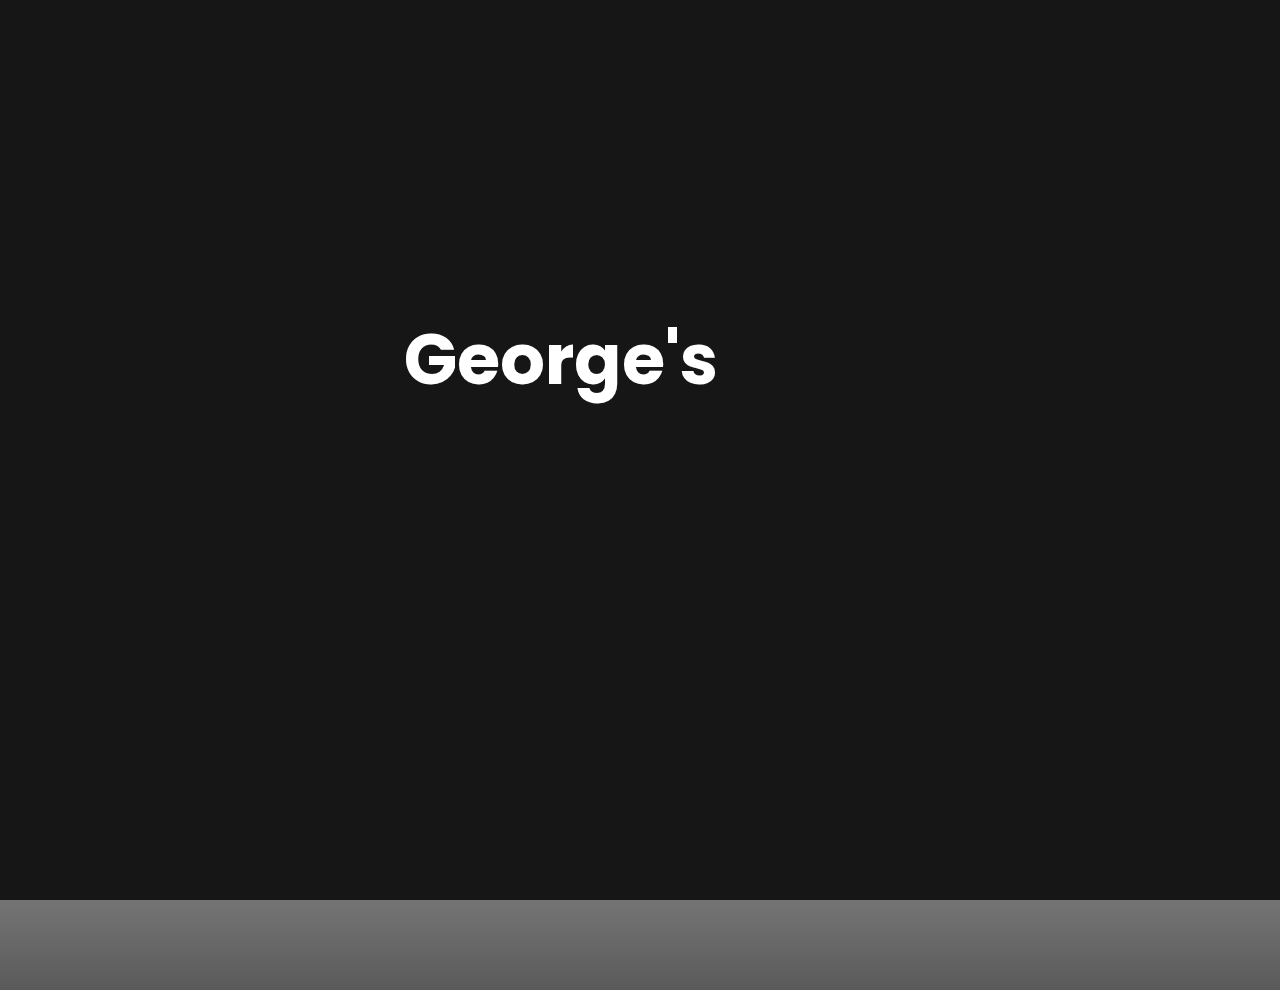
<file: index.html>
<!DOCTYPE html>
<html lang="en"> 
<head>
  <meta charset="UTF-8">
  <link rel="stylesheet" href="style.css">
  <link rel="preconnect" href="https://fonts.googleapis.com">
<link rel="preconnect" href="https://fonts.gstatic.com" crossorigin>
<link href="https://fonts.googleapis.com/css2?family=Comfortaa:wght@300;400&family=Playfair+Display&family=Poppins:wght@300&display=swap" rel="stylesheet"> 
  <meta name="viewport" content="width=device-width, initial-scale=1.0">
</head>
    <style>
text{font-size: 50px;}

h1{  color: black; }
h2{  color: black; }
h3{  color: black; }
p{  color: black; }

h1{font-size:70px;}
h3{font-size:30px;}
h2{font-size:40px;}
p{font-size:37px;}
body{margin:0 ;}
img {border-radius: 1%;}

.fwh-slide{
  height:110vh;
  background: linear-gradient(#f2f2f2,#c6c6c6,#bababa,#5a5a5a);
  box-sizing: border-box;}

  
 
  footer{margin-top: auto;}

.pill-nav a {
  display: inline-block;
  color: black;
  text-align: center;
  padding: 14px;
  text-decoration: none;
  font-size: 40px;
  border-bottom: 10000px;
  border-radius: 5px;}

  .pill-nav a:hover { background-color: black;color: white;}
.pill-nav a.active {background-color: black; color: white; }
</style>
        <style type="text/css">
          #slider{overflow: hidden;}
          #slider figure{ position: relative; width: 420%; margin: 0; left: 0; animation: 20s slider infinite;}
          #slider figure img{ float: left; width: 10%;}
          @keyframes slider {
            0% {
              left: 0%;
            }
            20% {
              left: 0%;
            }
            25% {
              left: -100%;
            }
            45% {
              left: -100%;
            }
            50% {
              left: -200%;
            }
            70% {
              left: -200%;
            }
            75% {
              left: -300%;
            }
            95% {
              left: -300%;
            }
            100% {
              left: -300%;
            }
          }
          </style>
<body>
  <div class="intro">
    <h1 class="logo-header">
        <c<span class="logo"> George's </span><span class="logo"> Grill </span>
    </h1>
</div>
  <section class="fwh-slide">
    <center><title>George's  Grill</title></center>
   <center> <div class="pill-nav">
      <a class="active" href="index.html">Home</a>
      <a href="prices.html">Prices</a>
      <a href="aboutus.html">About</a>
    </div>
    <hr>
  </center>
    <center><text>George's  Grill</text></center>
   


      <div id="slider">
        <figure>
          <img src="IMG_1921.jpg"><img src="IMG_1922.jpg"><img src="IMG_1923.jpg"><img src="IMG_1921.jpg"><img src="IMG_1923.jpg"><img src="IMG_1925.jpg"><img src="IMG_1926.jpg"><img src="IMG_1921.jpg">
          <img src="IMG_1927.jpg"><img src="IMG_1928.jpg">
        </figure>
      </div>
<hr>
    <footer><center><h3>You can contact us at <br>Phone numbers:<br>Larenda Walker: (330)-706-8075
        <br>Debarah turner: (330)-761-8117<br>Email: georgegrills619@gmail.com </h3></center></footer>
  <hr>
      </section>
    
   
</body>
<script src="app.js"></script>
</html>
</file>
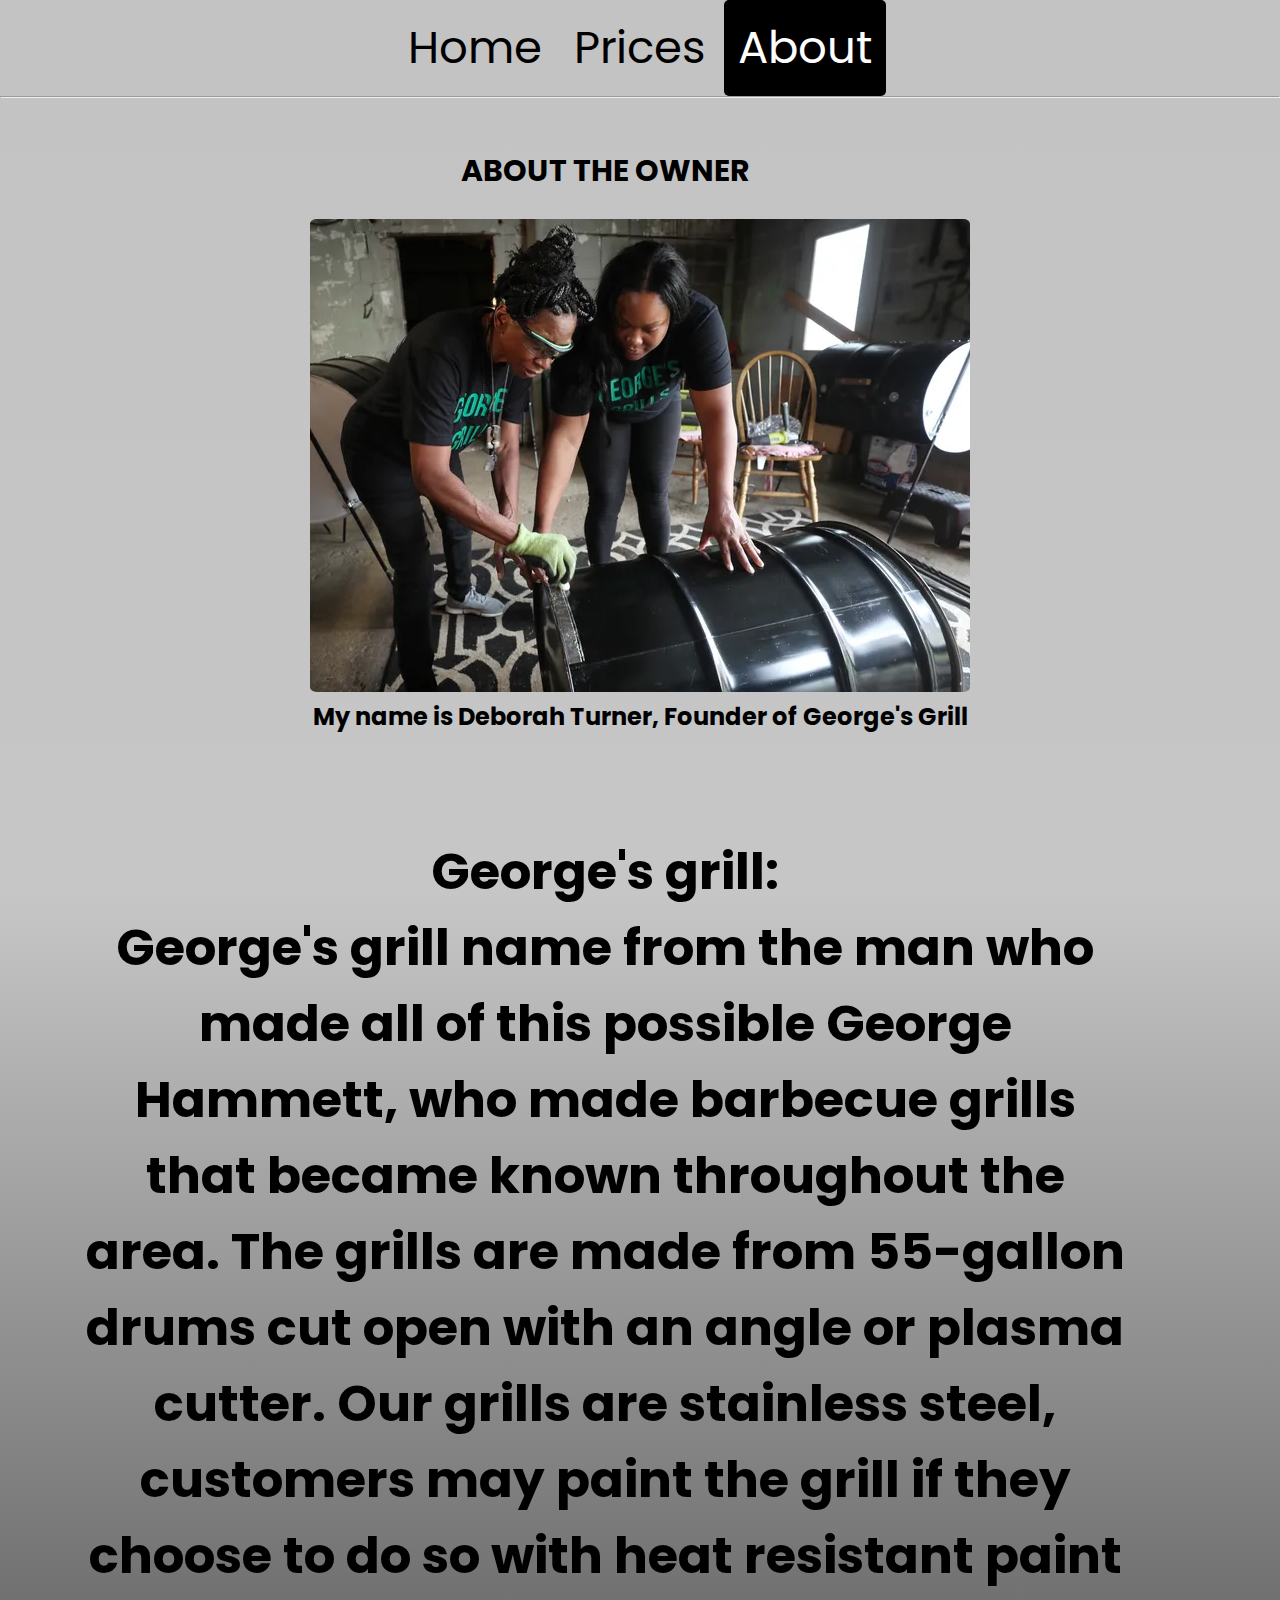
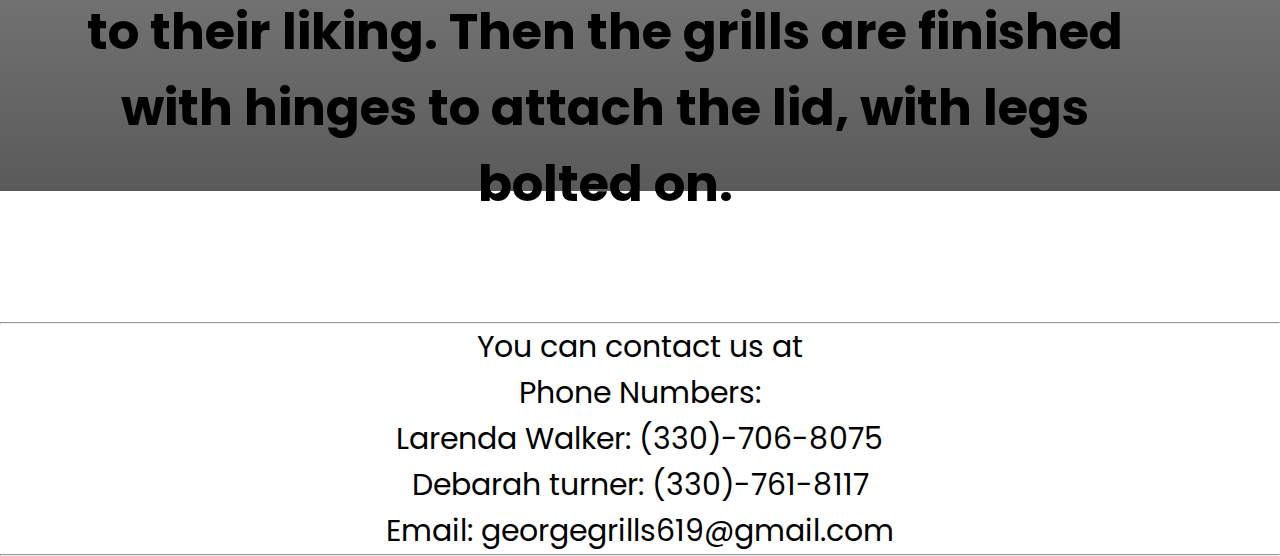
<file: aboutus.html>
<!DOCTYPE html>
<html>
  <head>
    <meta charset="UTF-8">
    <link rel="stylesheet" href="style.css">
    <link rel="preconnect" href="https://fonts.googleapis.com">
  <link rel="preconnect" href="https://fonts.gstatic.com" crossorigin>
  <link href="https://fonts.googleapis.com/css2?family=Comfortaa:wght@300;400&family=Playfair+Display&family=Poppins:wght@300&display=swap" rel="stylesheet"> 
    <meta name="viewport" content="width=device-width, initial-scale=1.0">
  </head>
    <style>
h1{color: black;font-size:30px; margin-top: 50px; margin-bottom: 25px; margin-right: 150px; margin-left: 80px;}
h2{color: black;}
h3{color: black;}
p{color: black; font-size:30px; }
body {margin:0 ;}
.pill-nav a {display: inline-block; color:black; text-align: center; padding: 14px; text-decoration: none; font-size: 45px; border-radius: 5px;}
.pill-nav a:hover { background-color: black; color: white;}
.pill-nav a.active {background-color: black; color: white;}
img {border-radius: 1%;}

.fwh-slide{
height:199vh;
background: linear-gradient(#c3c3c3,#c6c6c6,#5a5a5a);
box-sizing: border-box;}
</style>

<style type="text/css">
#slider{overflow: hidden;}
h3{margin-top: 100px; margin-bottom: 100px; margin-right: 150px; margin-left: 80px; font-size: 50px;}
text{text-align: center; font-size: 50px; color: black; padding: 5px; color: white; text-shadow: 1px 1px 2px black, 0 0 25px blue, 0 0 5px darkblue;}
</style>
</html>
<body>
  <section class="fwh-slide">
  <center><div class="pill-nav">
    <a href="index.html">Home</a>
    <a href="prices.html">Prices</a>
    <a class="active" href="aboutus.html">About</a>
  </div>
  <hr>
</center>
      </div>
    <center><title>George's  Grill owner</title></center>
  
    <center><left><h1>ABOUT THE OWNER</h1></left>
      <a href="https://www.beaconjournal.com/story/news/2021/08/16/focus-black-owned-business-georges-grills-builds-grandfathers-legacy/5489293001/">
        <img src="75addaae-6b51-4ac1-8775-65e4da69ccd0-Bob._Georges_Grilles_4.webp" > 
        </a></div>
    <h2>My name is Deborah Turner, Founder of George's  Grill <br></h2></center> 

    <h3><center>George's grill:<br>George's grill name from the man who made all of this possible George Hammett, who made barbecue grills that became known throughout the area.
      The grills are made from 55-gallon drums cut open with an angle or plasma cutter. Our grills are stainless steel, customers may paint the grill if they choose to do so with heat resistant paint to their liking.
      Then the grills are finished with hinges to attach the lid, with legs bolted on. </center></h3>
<hr>
         <footer><center><p>You can contact us at <br>Phone Numbers:<br>Larenda Walker: (330)-706-8075
          <br>Debarah turner: (330)-761-8117<br>Email: georgegrills619@gmail.com </p></center></footer>
          <hr>
</section>
</body>
</html>
</file>
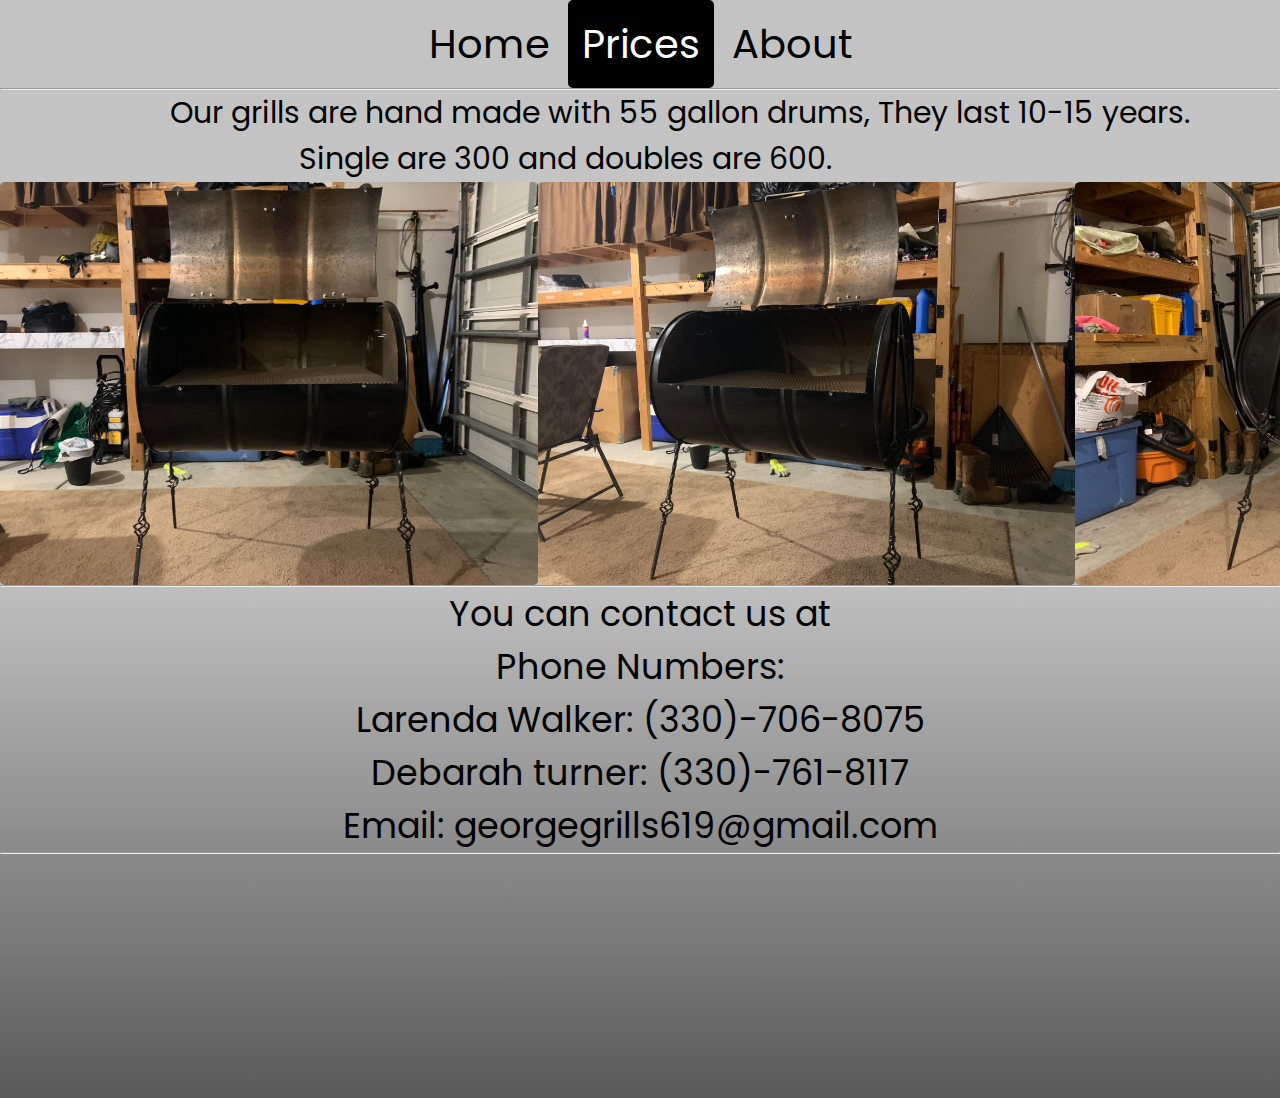
<file: prices.html>
<!DOCTYPE html>
<html>
    <head>
      <meta charset="UTF-8">
      <link rel="stylesheet" href="style.css">
      <link rel="preconnect" href="https://fonts.googleapis.com">
    <link rel="preconnect" href="https://fonts.gstatic.com" crossorigin>
    <link href="https://fonts.googleapis.com/css2?family=Comfortaa:wght@300;400&family=Playfair+Display&family=Poppins:wght@300&display=swap" rel="stylesheet"> 
      <meta name="viewport" content="width=device-width, initial-scale=1.0">
    </head>
    <style>
      
h1{  color: black; }
h3{  color: white; }
p{  color: black; }
text{color: black ; font-size:35px;text-align: center;
  color: black;font-size:30px; margin-top: 50px; margin-bottom: 25px; margin-right: 150px; margin-left: 80px;} 
h1{font-size:30px;}
h3{font-size:30px;}
p{font-size:35px;}

body
{margin:0 ;
background-size: cover;
background-size: cover;
position: relative;
min-height: 100vh;
display: flex;
flex-direction: column;}

footer{margin-top: auto;}
p{margin-bottom: auto;}

.pill-nav a {
  display: inline-block;
  color: black;
  text-align: center;
  padding: 14px;
  text-decoration: none;
  font-size: 40px;
  border-radius: 5px;}

  img {border-radius: 1%;}

  .fwh-slide{
  height:122vh;
  background: linear-gradient(#c3c3c3,#c6c6c6,#5a5a5a);
  box-sizing: border-box;}

.pill-nav a:hover {background-color: black; color: white;}
.pill-nav a.active { background-color: black; color: white; }
        </style>
        <style type="text/css">
          #slider{overflow: hidden;}
          #slider figure{position: relative; width: 420%; margin: 0; left: 0; animation: 20s slider infinite;}
          #slider figure img{float: left; width: 10%;}

          @keyframes slider {
            0% {
              left: 0%;
            }
            20% {
              left: 0%;
            }
            25% {
              left: -100%;
            }
            45% {
              left: -100%;
            }
            50% {
              left: -200%;
            }
            70% {
              left: -200%;
            }
            75% {
              left: -300%;
            }
            95% {
              left: -300%;
            }
            100% {
              left: -300%;
            }
        }
</style>

<center><title>George's  Grill Prices</title></center>
<body>
  <section class="fwh-slide">
  <center><div class="pill-nav">
    <a href="index.html">Home</a>
    <a class="active" href="prices.html">Prices</a>
    <a href="aboutus.html">About</a>
  </div>
  <hr>
</center>
  
  <center><text>Our grills are hand made with 55 gallon drums, They  last 10-15 years.<br>Single are 300 and doubles are 600.</text></center>

  <div id="slider">
    <figure>
      <img src="IMG_1921.jpg"><img src="IMG_1922.jpg"><img src="IMG_1923.jpg"><img src="IMG_1921.jpg"><img src="IMG_1923.jpg"><img src="IMG_1925.jpg"><img src="IMG_1926.jpg"><img src="IMG_1921.jpg">
      <img src="IMG_1927.jpg"><img src="IMG_1928.jpg">
    </figure>
  </div>
  <hr>
  <footer><center><p>You can contact us at <br>Phone Numbers:<br>Larenda Walker: (330)-706-8075
    <br>Debarah turner: (330)-761-8117<br>Email: georgegrills619@gmail.com </p></center></div></footer>
    <hr>
  </section>
</body>
</html>
</file>
<file: style.css>
*{
    margin: 0;
    padding: 0;
    box-sizing: border-box;
    font-family: 'Poppins', sans-serif;
}

header{
    position: relative;
    left: 0;
    top: 0;
    width: 1005;
    height: 80px;

}

header h4{
position: absolute;
left: 10%;
bottom: 1rem;
font-size: 1.6rem;
}
/* splash screen*/

.intro{
    position: fixed;
    z-index: 1;
    left: 0;
    top: 0;
    width: 100%;
    height: 100vh;
    background-color: #161616;
    transition: 1s;
}

.logo-header{
    position: absolute;
    top: 40%;
    left: 50%;
    transform: translate(-50%, -50%);
    color: #ffffff;
}

.logo{
    position: relative;
    display: inline-block;
    bottom: -20px;
    opacity: 0;
}

.logo.active{
    bottom: 0;
    opacity: 1;
    transition: ease-in-out 0.5s;

}

.logo.fade{
    bottom: 0;
    opacity: 1;
    transition: ease-in-out 0.5s;

}
</file>
